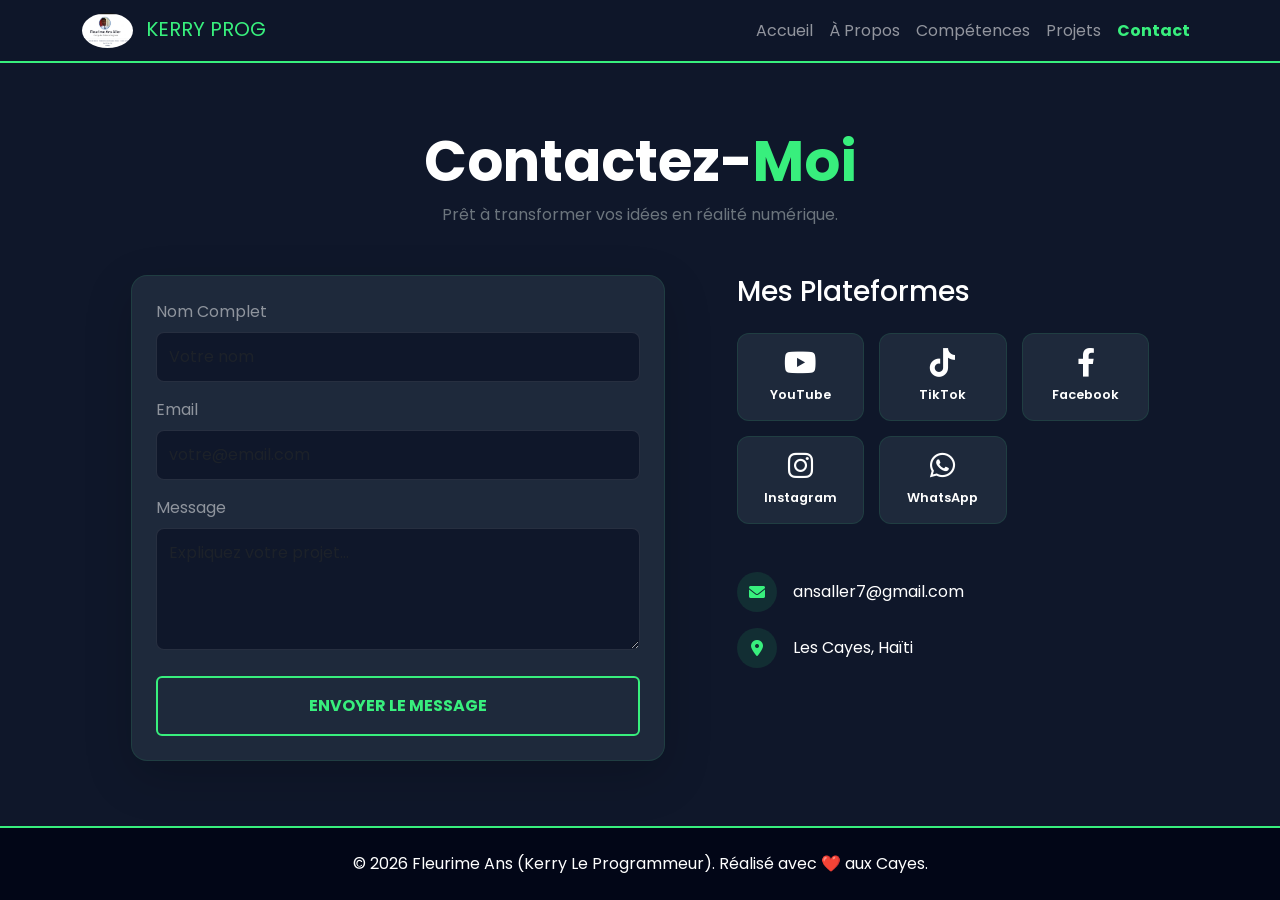
<file: contact.html>
<!DOCTYPE html>
<html lang="fr">
<head>
    <meta charset="UTF-8">
    <meta name="viewport" content="width=device-width, initial-scale=1.0">
    <title>Contact | Kerry Le Programmeur</title>
    <link rel="shortcut icon" href="images/favicon.jpg">
    <link href="https://cdn.jsdelivr.net/npm/bootstrap@5.3.0/dist/css/bootstrap.min.css" rel="stylesheet">
    <link href="https://fonts.googleapis.com/css2?family=Poppins:wght@300;400;600;800&display=swap" rel="stylesheet">
    <link rel="stylesheet" href="https://cdnjs.cloudflare.com/ajax/libs/font-awesome/6.0.0/css/all.min.css">
    <link rel="stylesheet" href="style.css">
</head>
<body class="d-flex flex-column min-vh-100">

    <nav class="navbar navbar-expand-lg navbar-dark sticky-top">
        <div class="container">
            <a class="navbar-brand hvr-backward" href="index.html">
                <img src="images/temp_logo.jpg" alt="Logo" height="35" class="rounded-circle me-2 border-neon">
                <span class="highlight">KERRY PROG</span>
            </a>
            <button class="navbar-toggler" type="button" data-bs-toggle="collapse" data-bs-target="#navbarNav">
                <span class="navbar-toggler-icon"></span>
            </button>
            <div class="collapse navbar-collapse" id="navbarNav">
                <ul class="navbar-nav ms-auto">
                    <li class="nav-item"><a class="nav-link" href="index.html">Accueil</a></li>
                    <li class="nav-item"><a class="nav-link" href="apropos.html">À Propos</a></li>
                    <li class="nav-item"><a class="nav-link" href="competences.html">Compétences</a></li>
                    <li class="nav-item"><a class="nav-link" href="mesprojets.html">Projets</a></li>
                    <li class="nav-item"><a class="nav-link active" href="contact.html">Contact</a></li>
                </ul>
            </div>
        </div>
    </nav>

    <main class="flex-grow-1 py-5 d-flex align-items-center">
        <div class="container">
            <div class="text-center mb-5">
                <h2 class="display-4 fw-bold">Contactez-<span class="highlight">Moi</span></h2>
                <p class="text-secondary">Prêt à transformer vos idées en réalité numérique.</p>
            </div>

            <div class="row g-5 justify-content-center">
                <div class="col-lg-6">
                    <div class="contact-card p-4 rounded-4 shadow-lg">
                        <form action="https://formspree.io/f/mdalqndl" method="POST">
                            <div class="mb-3">
                                <label class="form-label text-white-50">Nom Complet</label>
                                <input type="text" name="name" class="form-control custom-input" placeholder="Votre nom" required>
                            </div>
                            <div class="mb-3">
                                <label class="form-label text-white-50">Email</label>
                                <input type="email" name="email" class="form-control custom-input" placeholder="votre@email.com" required>
                            </div>
                            <div class="mb-3">
                                <label class="form-label text-white-50">Message</label>
                                <textarea name="message" class="form-control custom-input" rows="4" placeholder="Expliquez votre projet..." required></textarea>
                            </div>
                            <button type="submit" class="btn btn-neon w-100 py-3 fw-bold">ENVOYER LE MESSAGE</button>
                        </form>
                    </div>
                </div>

                <div class="col-lg-5">
                    <div class="info-side ps-lg-4">
                        <h3 class="mb-4">Mes Plateformes</h3>
                        <div class="social-grid">
                            <a href="https://youtube.com/@kerryleprogrammeur" class="social-box yt" target="_blank">
                                <i class="fab fa-youtube"></i>
                                <span>YouTube</span>
                            </a>
                            <a href="https://www.tiktok.com/@tiktok.comkerry.ing" class="social-box tk" target="_blank">
                                <i class="fab fa-tiktok"></i>
                                <span>TikTok</span>
                            </a>
                            <a href="https://facebook.com/@kerryleprogrammeur" class="social-box fb" target="_blank">
                                <i class="fab fa-facebook-f"></i>
                                <span>Facebook</span>
                            </a>
                            <a href="https://instagram.com/kerryleprogrammeur" class="social-box ig" target="_blank">
                                <i class="fab fa-instagram"></i>
                                <span>Instagram</span>
                            </a>
                            <a href="https://wa.me/+50938900976" class="social-box wa" target="_blank">
                                <i class="fab fa-whatsapp"></i>
                                <span>WhatsApp</span>
                            </a>
                        </div>
                        
                        <div class="contact-details mt-5">
                            <div class="d-flex align-items-center mb-3">
                                <div class="icon-circle me-3"><i class="fas fa-envelope"></i></div>
                                <span>ansaller7@gmail.com</span>
                            </div>
                            <div class="d-flex align-items-center">
                                <div class="icon-circle me-3"><i class="fas fa-map-marker-alt"></i></div>
                                <span>Les Cayes, Haïti</span>
                            </div>
                        </div>
                    </div>
                </div>
            </div>
        </div>
    </main>

    <footer class="text-white text-center py-4 mt-auto border-neon-top" style="background: #020617;">
        <div class="container">
            <p class="mb-0">&copy; 2026 Fleurime Ans (Kerry Le Programmeur). Réalisé avec ❤️ aux Cayes.</p>
        </div>
    </footer>

    <script src="https://cdn.jsdelivr.net/npm/bootstrap@5.3.0/dist/js/bootstrap.bundle.min.js"></script>
</body>
</html>
</file>
<file: style.css>
/* ------------------------------------------------------------------- */
/* --- 1. VARIYAB AK FONDASYON --- */
/* ------------------------------------------------------------------- */
:root {
    --primary-neon: #38ef7d;
    --dark-bg: #0f172a;
    --card-bg: #1e293b;
    --text-main: #ffffff;
    --text-muted: #e2e8f0;
}

body {
    font-family: 'Poppins', sans-serif;
    background-color: var(--dark-bg);
    color: var(--text-main);
}

/* ------------------------------------------------------------------- */
/* --- 2. FOTO PWOFIL (POU À PROPOS) --- */
/* ------------------------------------------------------------------- */
.profile-img-container {
    position: relative;
    display: inline-block;
    max-width: 100%;
}

.profile-glow {
    border: 3px solid var(--primary-neon);
    border-radius: 15px;
    box-shadow: 0 0 20px rgba(56, 239, 125, 0.4);
    max-height: 500px; 
    width: auto;
    object-fit: contain;
    transition: transform 0.3s ease;
}

/* ------------------------------------------------------------------- */
/* --- 3. ESTIL POU PWOJÈ YO (SA RANJE FOTO YO) --- */
/* ------------------------------------------------------------------- */

/* Kat pwojè a */
.project-card {
    position: relative;
    background: var(--card-bg);
    border-radius: 20px;
    overflow: hidden; /* Sa anpeche anyen debòde */
    border: 1px solid rgba(56, 239, 125, 0.2);
    transition: 0.4s ease;
    height: 300px; /* Wotè fiks pou tout kat yo menm gwosè */
}

/* Veso pou foto pwojè a */
.project-img {
    width: 100%;
    height: 100%;
    position: relative;
}

.project-img img {
    width: 100%;
    height: 100%;
    object-fit: cover; /* Sa asire foto a plen bwat la san l pa defòme */
}

/* Efè nwa ki parèt sou foto a lè w pase sourit la */
.project-overlay {
    position: absolute;
    top: 0;
    left: 0;
    width: 100%;
    height: 100%;
    background: rgba(15, 23, 42, 0.9);
    display: flex;
    align-items: center;
    justify-content: center;
    text-align: center;
    padding: 20px;
    opacity: 0; /* Li kache pa defo */
    transition: 0.5s ease;
}

.project-card:hover .project-overlay {
    opacity: 1; /* Li parèt lè w pase sourit la */
}

.project-card:hover {
    transform: translateY(-10px);
    border-color: var(--primary-neon);
    box-shadow: 0 0 20px rgba(56, 239, 125, 0.3);
}

/* Ti etikèt vèt la (Web Design, etc.) */
.project-tag {
    position: absolute;
    bottom: 15px;
    right: 15px;
    background: var(--primary-neon);
    color: #000;
    padding: 5px 15px;
    border-radius: 50px;
    font-size: 0.8rem;
    font-weight: 600;
    z-index: 5;
}

/* Bouton nan pwojè a */
.btn-neon {
    border: 2px solid var(--primary-neon);
    color: var(--primary-neon);
    font-weight: 600;
    transition: 0.3s;
    margin-top: 10px;
}

.btn-neon:hover {
    background: var(--primary-neon);
    color: #000;
    box-shadow: 0 0 15px var(--primary-neon);
}

/* ------------------------------------------------------------------- */
/* --- 4. NAVBAR, FOOTER AK LÒT --- */
/* ------------------------------------------------------------------- */
.highlight {
    color: var(--primary-neon);
}

.navbar {
    background-color: rgba(15, 23, 42, 0.95) !important;
    backdrop-filter: blur(10px);
    border-bottom: 2px solid var(--primary-neon);
}

footer {
    background-color: #020617;
    border-top: 2px solid var(--primary-neon);
}

.nav-link.active {
    color: var(--primary-neon) !important;
    font-weight: bold;
}
/* --- STYLE POU IKON SOSYAL YO --- */
.social-links-container {
    display: flex;
    gap: 15px;
}

.social-btn {
    width: 50px;
    height: 50px;
    background: var(--card-bg);
    border: 1px solid rgba(56, 239, 125, 0.3);
    border-radius: 50%;
    display: flex;
    align-items: center;
    justify-content: center;
    color: white;
    font-size: 1.5rem;
    text-decoration: none;
    transition: 0.3s ease;
}

.social-btn:hover {
    color: #000;
    background: var(--primary-neon);
    transform: translateY(-5px);
    box-shadow: 0 0 15px var(--primary-neon);
}

/* Koulè espesyal lè w pase sourit (hover) */
.social-btn.yt:hover { background: #ff0000; border-color: #ff0000; color: white; }
.social-btn.tk:hover { background: #000000; border-color: #ffffff; color: white; }
.social-btn.fb:hover { background: #1877f2; border-color: #1877f2; color: white; }
.social-btn.ig:hover { background: #e4405f; border-color: #e4405f; color: white; }
.social-btn.wa:hover { background: #25d366; border-color: #25d366; color: white; }


/* --- CONTACT PAGE STYLES --- */
.contact-card {
    background: var(--card-bg);
    border: 1px solid rgba(56, 239, 125, 0.1);
    box-shadow: 0 10px 30px rgba(0,0,0,0.5);
}

.custom-input {
    background: #0f172a !important;
    border: 1px solid rgba(255,255,255,0.1) !important;
    color: white !important;
    padding: 12px !important;
    border-radius: 8px !important;
}

.custom-input:focus {
    border-color: var(--primary-neon) !important;
    box-shadow: 0 0 10px rgba(56, 239, 125, 0.2) !important;
}

/* Grille rezo sosyal yo */
.social-grid {
    display: grid;
    grid-template-columns: repeat(auto-fit, minmax(120px, 1fr));
    gap: 15px;
}

.social-box {
    background: #1e293b;
    padding: 15px;
    border-radius: 12px;
    text-decoration: none;
    color: white;
    display: flex;
    flex-direction: column;
    align-items: center;
    gap: 8px;
    border: 1px solid rgba(56, 239, 125, 0.1);
    transition: 0.3s ease;
}

.social-box i { font-size: 1.8rem; }
.social-box span { font-size: 0.8rem; font-weight: 600; }

.social-box:hover {
    transform: translateY(-5px);
    border-color: var(--primary-neon);
    color: var(--primary-neon);
    box-shadow: 0 5px 15px rgba(56, 239, 125, 0.2);
}

.icon-circle {
    width: 40px;
    height: 40px;
    background: rgba(56, 239, 125, 0.1);
    border-radius: 50%;
    display: flex;
    align-items: center;
    justify-content: center;
    color: var(--primary-neon);
}
</file>
